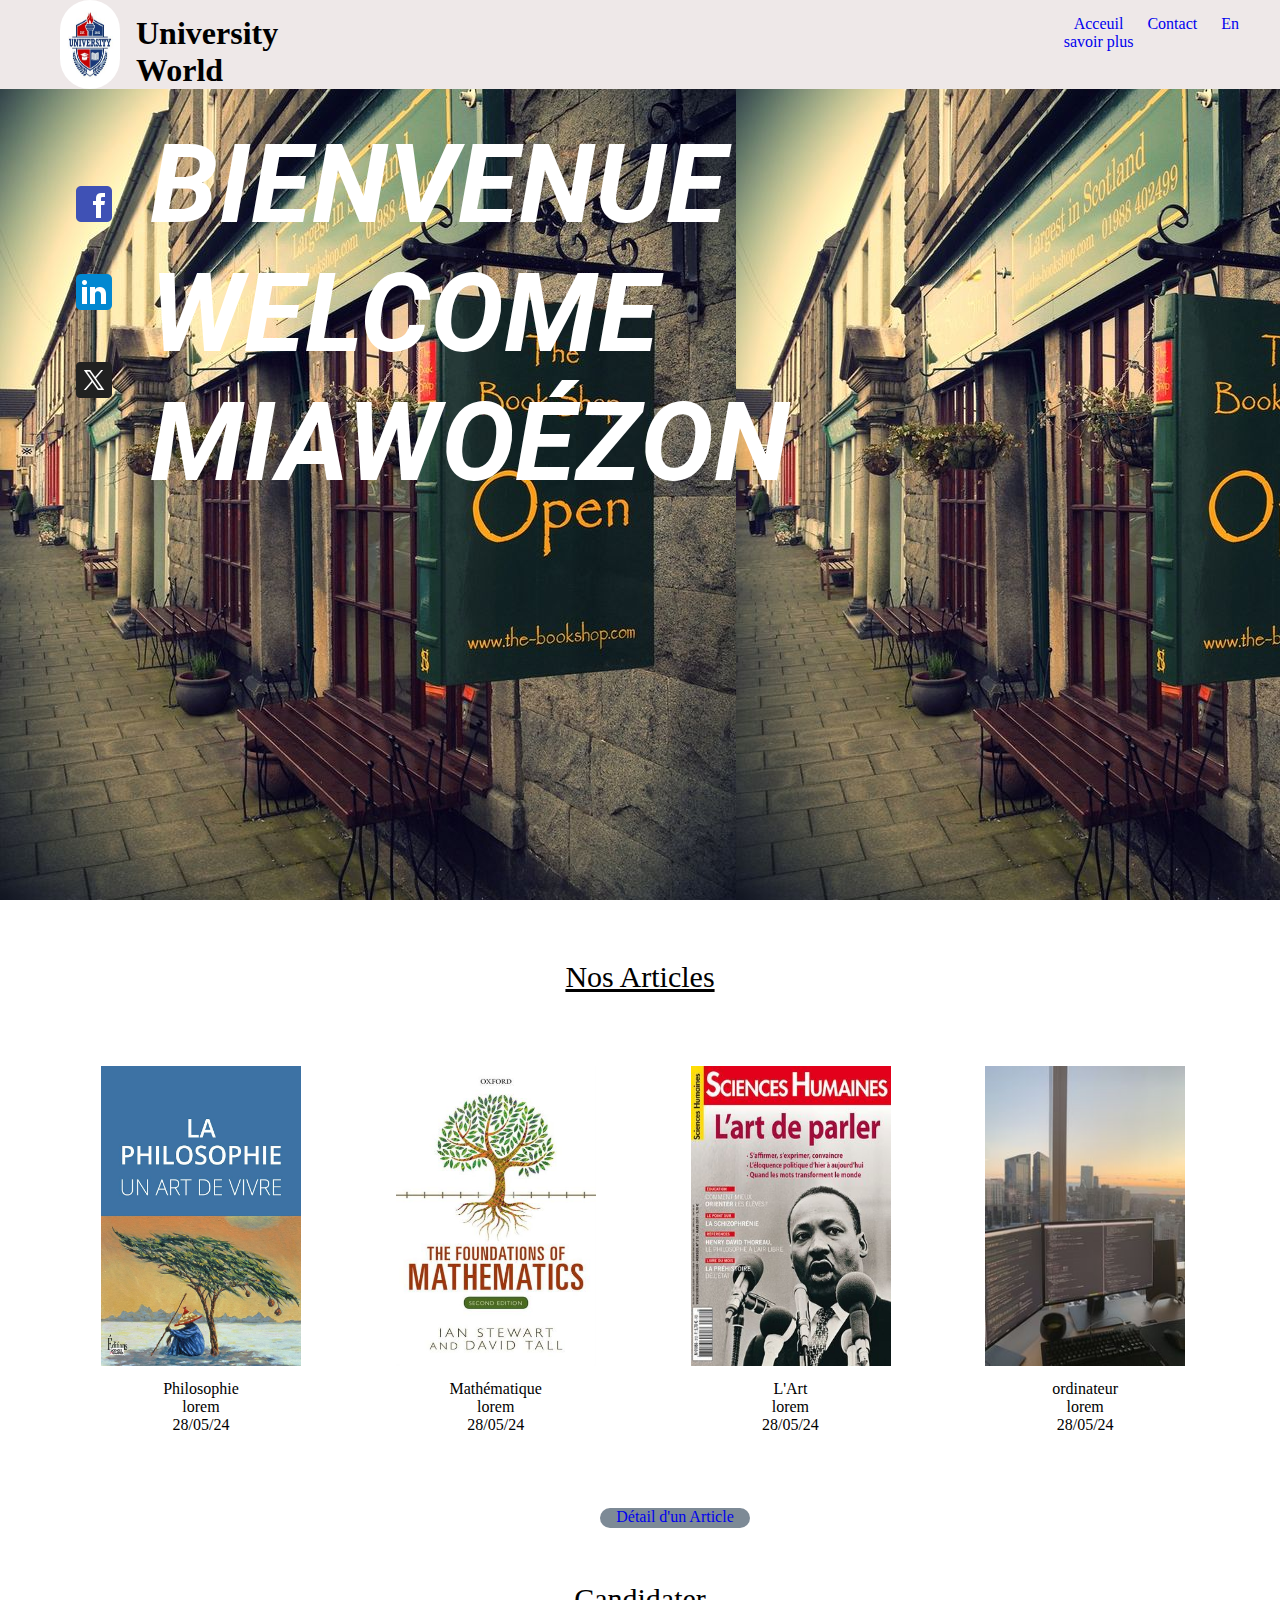
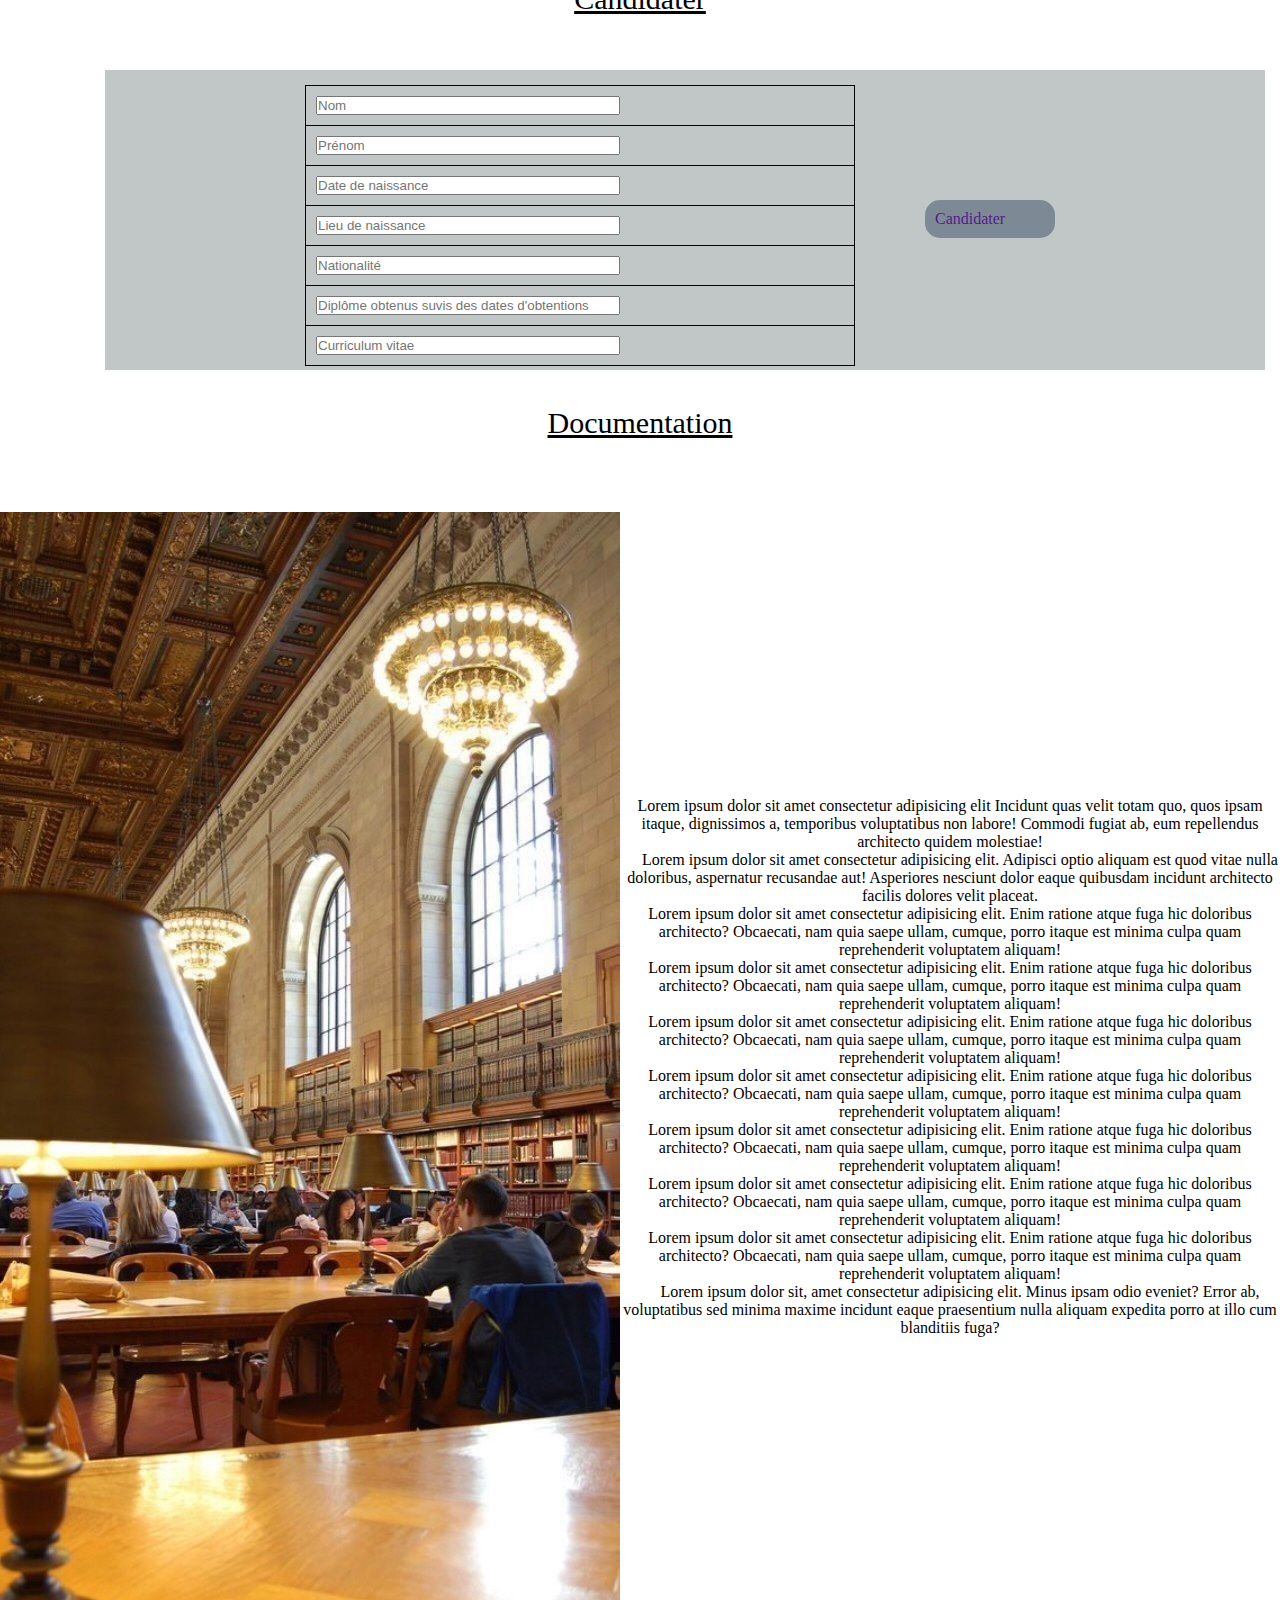
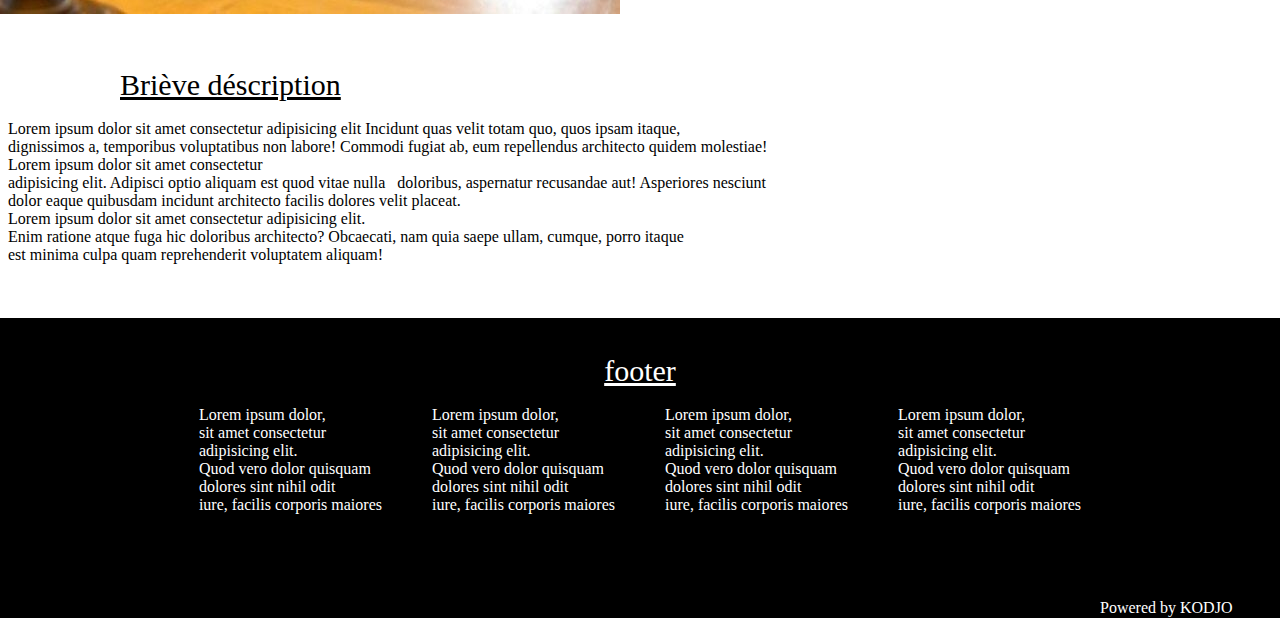
<file: index.html>
<!DOCTYPE html>
<html lang="en">

<head>
    <meta charset="UTF-8">
    <meta name="viewport" content="width=device-width, initial-scale=1.0">
    <title>University World</title>
    <link rel="stylesheet" href="style.css">
</head>

<body>

    <div class="grdDiv">
        <header>
            <nav class="nav">
                <div class="logo">
                    <img src="./image/logo université.jpg" alt="logo" width="60px" style="border-radius: 30px;">
                    <h1 style="margin-left: 16px; margin-top: 15px;">University World</h1>

                    <span class="acceuil">
                        <a href="index.html" style=" margin: 10px;">Acceuil</a>
                        <a href="index2.html" style="margin: 10px;">Contact</a>
                        <a href="#En savoir plus" style="margin: 10px;" class="">En savoir plus</a>
                    </span>
                </div>
            </nav>
        </header>
        <div class="jj">
            <div class="reseau">
                <img src="./image/facebook.png" alt="" style="margin: 20px;">
                <img src="./image/linkedin.png" alt="" style="margin: 20px;">
                <img src="./image/x.png" alt="" style="margin: 20px;">
            </div>
            <div class="BIENVENUE">
                <P>BIENVENUE</P>
                <P>WELCOME</P>
                <P>MIAWOÉZON</P>
            </div>
        </div>


    </div>
    <p class="text">Nos Articles</p> <br> <br><br> <br>

    <div class="articles">
        <div class="philo">
            <img src="./image/La Philosophie Un art de vivre.jfif" alt="">
            <p style="margin-top: 10px; text-align: center; margin-right: 95px;">Philosophie <br> lorem <br> 28/05/24
            </p>
        </div>
        <div class="math">
            <img src="./image/The Foundations Of Mathematics.jfif" alt="">
            <p style="margin-top: 10px; text-align: center; margin-right: 95px;">Mathématique <br> lorem <br> 28/05/24
            </p>
        </div>
        <div class="art">
            <img src="./image/L'art de parler.jfif" alt="">
            <p style="margin-top: 10px; text-align: center; margin-right: 95px;">L'Art <br> lorem <br> 28/05/24</p>
        </div>
        <div class="ordinateur">
            <img src="./image/f465bec9165c0b715cbc05fd2c60910f.jpg" alt="">
            <p style="margin-top: 10px; text-align: center; margin-right: 95px;">ordinateur <br> lorem <br> 28/05/24
            </p>
        </div>
    </div>
    <br> <br> <br>

    <form action="" class="detail"><a href="index3.html" target="_blank">Détail d'un Article</a></form>

    <br> <br> <br>

    <p class="text-text">Candidater</p> <br> <br> <br>


    <div class="divTableau">
        <table>
            <tbody>
                <tr>
                    <td> <input type="text" placeholder="Nom" style="width: 300px;"> </td>
                </tr>
                <tr>
                    <td> <input type="text" placeholder="Prénom" style="width: 300px;"></td>
                </tr>
                <tr>
                    <td><input type="text" name="" id="" placeholder="Date de naissance" style="width: 300px;"></td>
                </tr>
                <tr>
                    <td><input type="text" placeholder="Lieu de naissance" style="width: 300px;"></td>
                </tr>
                <tr>
                    <td><input type="text" placeholder="Nationalité" style="width: 300px;"></td>
                </tr>
                <tr>
                    <td><input type="text" placeholder="Diplôme obtenus suvis des dates d'obtentions"
                            style="width: 300px;"></td>
                </tr>
                <tr>
                    <td><input type="text" placeholder="Curriculum vitae" style="width: 300px;"></td>
                </tr>
            </tbody>
        </table>
        <div class="soumettre">
            <form action="">
                <a href=""> Candidater</a>
            </form>
        </div>
    </div>
    <br> <br>

    <p class="text-text">Documentation</p> <br> <br> <br> <br>

    <div style="display: flex;">
        <img src="./image/Aesthetic.jfif" alt="">
        <p style="text-align: center; margin-top: 285px;">Lorem ipsum dolor sit amet consectetur adipisicing elit
            Incidunt quas velit totam quo, quos ipsam itaque, dignissimos a, temporibus voluptatibus non labore! Commodi
            fugiat ab, eum repellendus architecto quidem molestiae! <br>
            &nbsp; &nbsp; &nbsp;Lorem ipsum dolor sit amet consectetur adipisicing elit. Adipisci optio aliquam est quod
            vitae nulla
            doloribus, aspernatur recusandae aut! Asperiores nesciunt dolor eaque quibusdam incidunt architecto facilis
            dolores velit placeat. <br>
            Lorem ipsum dolor sit amet consectetur adipisicing elit. Enim ratione atque fuga hic doloribus architecto?
            Obcaecati, nam quia saepe ullam, cumque, porro itaque est minima culpa quam reprehenderit voluptatem
            aliquam! <br>
            Lorem ipsum dolor sit amet consectetur adipisicing elit. Enim ratione atque fuga hic doloribus architecto?
            Obcaecati, nam quia saepe ullam, cumque, porro itaque est minima culpa quam reprehenderit voluptatem
            aliquam! <br>
            Lorem ipsum dolor sit amet consectetur adipisicing elit. Enim ratione atque fuga hic doloribus architecto?
            Obcaecati, nam quia saepe ullam, cumque, porro itaque est minima culpa quam reprehenderit voluptatem
            aliquam! <br>
            Lorem ipsum dolor sit amet consectetur adipisicing elit. Enim ratione atque fuga hic doloribus architecto?
            Obcaecati, nam quia saepe ullam, cumque, porro itaque est minima culpa quam reprehenderit voluptatem
            aliquam! <br>
            Lorem ipsum dolor sit amet consectetur adipisicing elit. Enim ratione atque fuga hic doloribus architecto?
            Obcaecati, nam quia saepe ullam, cumque, porro itaque est minima culpa quam reprehenderit voluptatem
            aliquam! <br>
            Lorem ipsum dolor sit amet consectetur adipisicing elit. Enim ratione atque fuga hic doloribus architecto?
            Obcaecati, nam quia saepe ullam, cumque, porro itaque est minima culpa quam reprehenderit voluptatem
            aliquam! <br>
            Lorem ipsum dolor sit amet consectetur adipisicing elit. Enim ratione atque fuga hic doloribus architecto?
            Obcaecati, nam quia saepe ullam, cumque, porro itaque est minima culpa quam reprehenderit voluptatem
            aliquam! <br>
            &nbsp; &nbsp; &nbsp;Lorem ipsum dolor sit, amet consectetur adipisicing elit. Minus ipsam odio eveniet?
            Error ab, voluptatibus
            sed minima maxime incidunt eaque praesentium nulla aliquam expedita porro at illo cum blanditiis fuga?</p>
    </div>
    <br> <br> <br>
    <p class="text-text-text">Briève déscription</p> <br>

    &nbsp;&nbsp;Lorem ipsum dolor sit amet consectetur adipisicing elit
    Incidunt quas velit totam quo, quos ipsam itaque, <br> &nbsp;&nbsp;dignissimos a, temporibus voluptatibus non
    labore! Commodi
    fugiat ab, eum repellendus architecto quidem molestiae! <br>
    &nbsp; Lorem ipsum dolor sit amet consectetur <br> &nbsp;&nbsp;adipisicing elit. Adipisci optio aliquam est quod
    vitae nulla
    &nbsp;&nbsp;doloribus, aspernatur recusandae aut! Asperiores nesciunt <br>&nbsp;&nbsp;dolor eaque quibusdam incidunt
    architecto facilis
    dolores velit placeat. <br>
    &nbsp;&nbsp;Lorem ipsum dolor sit amet consectetur adipisicing elit. <br> &nbsp;&nbsp;Enim ratione atque fuga hic
    doloribus architecto?
    Obcaecati, nam quia saepe ullam, cumque, porro itaque <br> &nbsp;&nbsp;est minima culpa quam reprehenderit
    voluptatem
    aliquam! <br> <br> <br> <br>

    <footer class="footer" id="En savoir plus" > <br> <br>
        <p class="text-text" style="color: #fff;">footer</p> <br>

        <div class="contenair" style="display: flex; justify-content: center;">
            <div class="divfooter"">
                <p style=" color: #fff;">Lorem ipsum dolor, <br>sit amet consectetur <br>adipisicing elit. <br>Quod
                vero
                dolor quisquam<br> dolores sint nihil odit<br> iure, facilis corporis maiores <br></p>
            </div>

            <div class="divfooter" style="margin-left: 50px;">
                <p style="color: #fff;">Lorem ipsum dolor, <br>sit amet consectetur <br>adipisicing elit. <br>Quod vero
                    dolor quisquam<br> dolores sint nihil odit<br> iure, facilis corporis maiores <br></p>
            </div>

            <div class="divfooter" style="margin-left: 50px;">
                <p style="color: #fff;">Lorem ipsum dolor, <br>sit amet consectetur <br>adipisicing elit. <br>Quod
                    vero
                    dolor quisquam<br> dolores sint nihil odit<br> iure, facilis corporis maiores <br></p>
            </div>

            <div class="divfooter" style="margin-left: 50px;">
                <p style="color: #fff;">Lorem ipsum dolor, <br>sit amet consectetur <br>adipisicing elit.
                    <br>Quod vero
                    dolor quisquam<br> dolores sint nihil odit<br> iure, facilis corporis maiores <br>
                </p>
            </div>

        </div>
        <P style="color: #fff; margin-top: 85px; margin-left: 1100px;">Powered by KODJO Ahlonko Isaac</P>
    </footer>

</body>

</html>
</file>
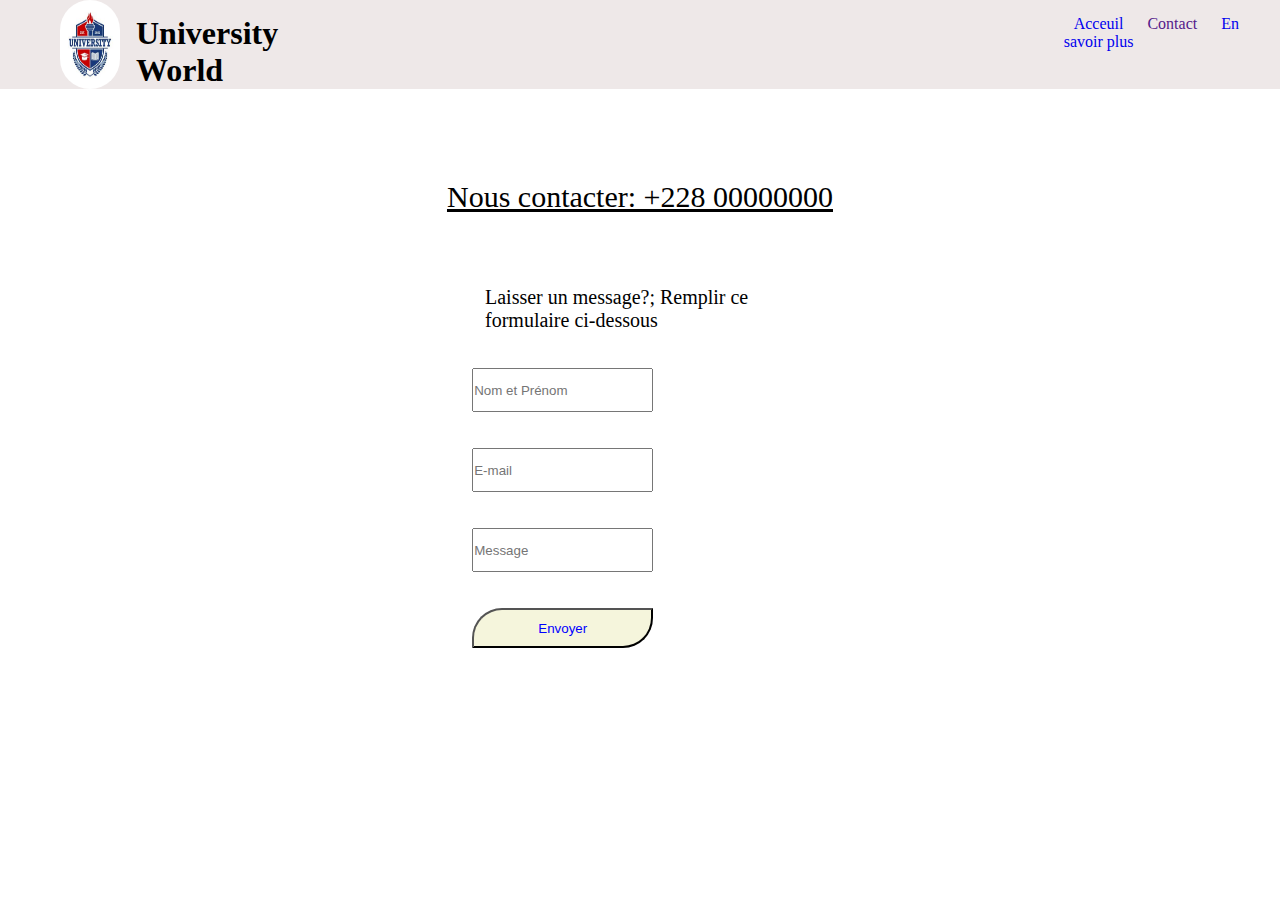
<file: index2.html>
<!DOCTYPE html>
<html lang="en">

<head>
    <meta charset="UTF-8">
    <meta name="viewport" content="width=device-width, initial-scale=1.0">
    <title>University World</title>
    <link rel="stylesheet" href="style.css">
</head>
<header>
    <nav class="nav">
        <div class="logo">
            <img src="./image/logo université.jpg" alt="logo" width="60px" style="border-radius: 30px;">
            <h1 style="margin-left: 16px; margin-top: 15px;">University World</h1>

            <span class="acceuil">
                <a href="index.html" style="margin: 10px;">Acceuil</a>
                <a href="" style="margin: 10px;">Contact</a>
                <a href="#En savoir plus" style="margin: 10px;">En savoir plus</a>
            </span>
        </div>
    </nav>
</header> <br><br><br><br><br><br><br><br><br><br>
<body>
  
    <p style="text-decoration: underline; font-size: 30px; text-align: center;">Nous contacter: +228 00000000</p><br><br><br><br>

    <p style="font-size: 20px; margin-left: 485px;">Laisser un message?; Remplir ce <br>formulaire ci-dessous</p><br><br>
    <div class="input">
        <input type="text" placeholder="Nom et Prénom" style="height: 40px;"><br><br>
        <input type="text" placeholder="E-mail"style="height: 40px;"><br><br>
        <input type="text" placeholder="Message"style="height: 40px;"><br><br>
       <button type="submit" style="height: 40px; color: blue; border-radius: 30px; background-color: beige; border-top-right-radius: 0%; border-bottom-left-radius: 0%;"> Envoyer</button><br><br>
    </div>


   
</body>

</html>
</file>
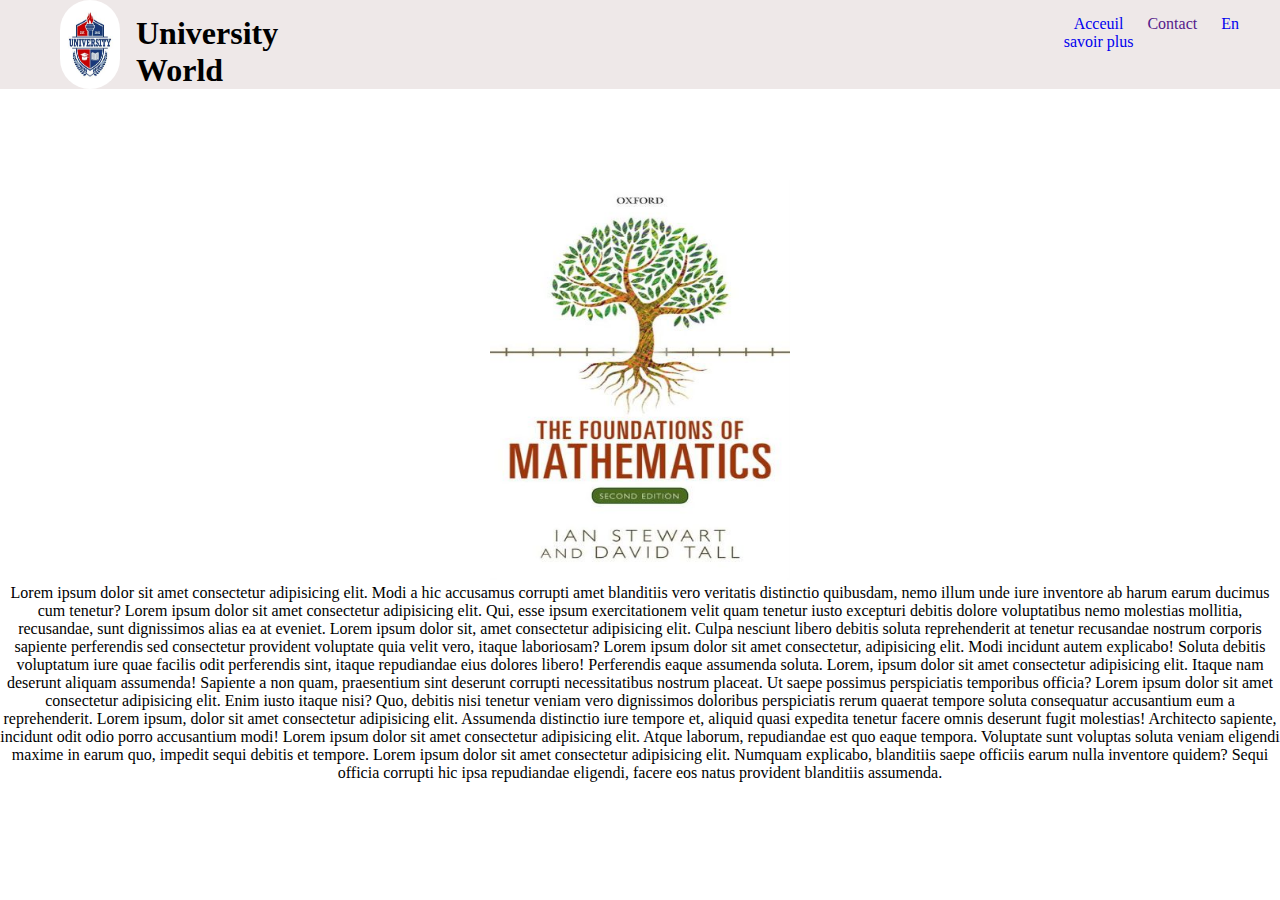
<file: index3.html>
<!DOCTYPE html>
<html lang="en">
<head>
    <meta charset="UTF-8">
    <meta name="viewport" content="width=device-width, initial-scale=1.0">
    <title>Document</title>
    <link rel="stylesheet" href="style.css">
</head>
<header>
    <nav class="nav">
        <div class="logo">
            <img src="./image/logo université.jpg" alt="logo" width="60px" style="border-radius: 30px;">
            <h1 style="margin-left: 16px; margin-top: 15px;">University World</h1>

            <span class="acceuil">
                <a href="index.html" style="margin: 10px;">Acceuil</a>
                <a href="" style="margin: 10px;">Contact</a>
                <a href="#En savoir plus" style="margin: 10px;">En savoir plus</a>
            </span>
        </div>
    </nav>
</header> <br><br><br><br><br><br><br><br><br><br>
<body>
    <div class="math" style="text-align: center;">
        <img src="./image/The Foundations Of Mathematics.jfif" alt="" style="height: 400px; width: 300px;">
        <!-- <p style="margin-top: 10px; text-align: center; margin-right: 95px;">Mathématique <br> lorem <br> 28/05/24
        </p> -->
        <p>Lorem ipsum dolor sit amet consectetur adipisicing elit. Modi a hic accusamus corrupti amet blanditiis vero veritatis distinctio quibusdam, nemo illum unde iure inventore ab harum earum ducimus cum tenetur? Lorem ipsum dolor sit amet consectetur adipisicing elit. Qui, esse ipsum exercitationem velit quam tenetur iusto excepturi debitis dolore voluptatibus nemo molestias mollitia, recusandae, sunt dignissimos alias ea at eveniet. Lorem ipsum dolor sit, amet consectetur adipisicing elit. Culpa nesciunt libero debitis soluta reprehenderit at tenetur recusandae nostrum corporis sapiente perferendis sed consectetur provident voluptate quia velit vero, itaque laboriosam? Lorem ipsum dolor sit amet consectetur, adipisicing elit. Modi incidunt autem explicabo! Soluta debitis voluptatum iure quae facilis odit perferendis sint, itaque repudiandae eius dolores libero! Perferendis eaque assumenda soluta. Lorem, ipsum dolor sit amet consectetur adipisicing elit. Itaque nam deserunt aliquam assumenda! Sapiente a non quam, praesentium sint deserunt corrupti necessitatibus nostrum placeat. Ut saepe possimus perspiciatis temporibus officia? Lorem ipsum dolor sit amet consectetur adipisicing elit. Enim iusto itaque nisi? Quo, debitis nisi tenetur veniam vero dignissimos doloribus perspiciatis rerum quaerat tempore soluta consequatur accusantium eum a reprehenderit. Lorem ipsum, dolor sit amet consectetur adipisicing elit. Assumenda distinctio iure tempore et, aliquid quasi expedita tenetur facere omnis deserunt fugit molestias! Architecto sapiente, incidunt odit odio porro accusantium modi! Lorem ipsum dolor sit amet consectetur adipisicing elit. Atque laborum, repudiandae est quo eaque tempora. Voluptate sunt voluptas soluta veniam eligendi maxime in earum quo, impedit sequi debitis et tempore. Lorem ipsum dolor sit amet consectetur adipisicing elit. Numquam explicabo, blanditiis saepe officiis earum nulla inventore quidem? Sequi officia corrupti hic ipsa repudiandae eligendi, facere eos natus provident blanditiis assumenda.</p>
    </div>
</body>
</html>
</file>
<file: style.css>
* {
    margin: 0px;
    padding: 0px;
}

a {
    text-decoration: none;
}

.logo {
    display: flex;

    margin-left: 60px;
}

.nav {
    background-color: rgb(238, 232, 232);
    /* z-index: 100px; */
    position: fixed;
    width: 100%;
}

.acceuil {
    margin-left: 730px;
    margin-top: 15px;


}

.grdDiv {
    background-image: url(./image/Weird.jfif);
    /* background-size: cover;   */
    /* background-position: center; */
    height: 100vh;
}

.reseau {
    display: grid;
    /* grid-template-rows: 1fr 1fr 1fr; */
    margin-left: 50px;
    margin-top: 160px;
    position: fixed;
}

.BIENVENUE {
    /* margin-bottom: 400px; */
    margin-left: 150px;
    margin-top: 120px;
    font-size: 110px;
    color: #ffff;
    text-transform: capitalize;


}

.jj {
    display: flex;
    font-family: Roboto-BoldItalic;
}

@font-face {
    font-family: Roboto-Black;
    src: url(Roboto-Black.ttf);
}

@font-face {
    font-family: Roboto-BoldItalic;
    src: url(Roboto-BoldItalic.ttf);
}

@font-face {
    font-family: Roboto-ThinItalic;
    src: url(Roboto-ThinItalic.ttf);
}

.text {
    text-align: center;
    text-decoration: underline;
    font-size: 30px;
    margin-top: 60px;
}

.articles {
    display: grid;
    grid-template-columns: 1fr 1fr 1fr 1fr;
    /* justify-content: center; */
    margin-left: 7.9%;

}

.articles img {
    height: 300px;
    width: 200px;

}

.detail {
    margin-left: 600px;
    margin-top: 20px;
    background-color: rgb(125, 138, 150);
    border-radius: 15px;
    width: 150px;
    text-align: center;
    height: 20px;
}

.text text {
    margin-bottom: 70px !important;
}

table {
    width: 50%;
    border-collapse: collapse;
    margin: 20px;
    margin-left: 200px;
    margin-top: 15px;


}

th,
td {
    border: 1px solid #000;
    padding: 10px;
    text-align: left;

}

th {
    background-color: #4CAF50;
    color: white;


}

.divTableau {
    background-color: rgb(193, 199, 199);
    width: 1100px;
    height: 300px;
    margin-left: 105px;
    display: grid;
padding-right: 60px;
    display: flex;
    /* justify-content: center; */
    align-items: flex-start;
    gap: 20px;
    /* Espace entre le tableau et l'élément */
    /* margin: 60px; */
}



.soumettre {
    margin-left: 800px;
    margin-bottom: 280px;

    display: flex;
    flex-direction: column;
    justify-content: center;
    /* Centre verticalement le contenu */
    /* border: 1px solid #000; */
    padding: 10px;
    width: 10%;
    margin-left: 30px;
    margin-top: 130px;
   background-color: rgb(125, 138, 150);
    border-radius: 15px;

}
.text-text{
    text-align: center;
    text-decoration: underline;
    font-size: 30px;
    /* margin-top: 60px; */
}

.text-text-text{
    text-decoration: underline;
    font-size: 30px;
    margin-left: 120px;
}

.footer{
    width: 100%;
    background-color: black;
    height: 300px;

}

.input{
    display: grid;
    width: 29.8%;
    height: 40px;
    text-align: center;
    justify-content: center;
    margin-left: 372px;
}
</file>
